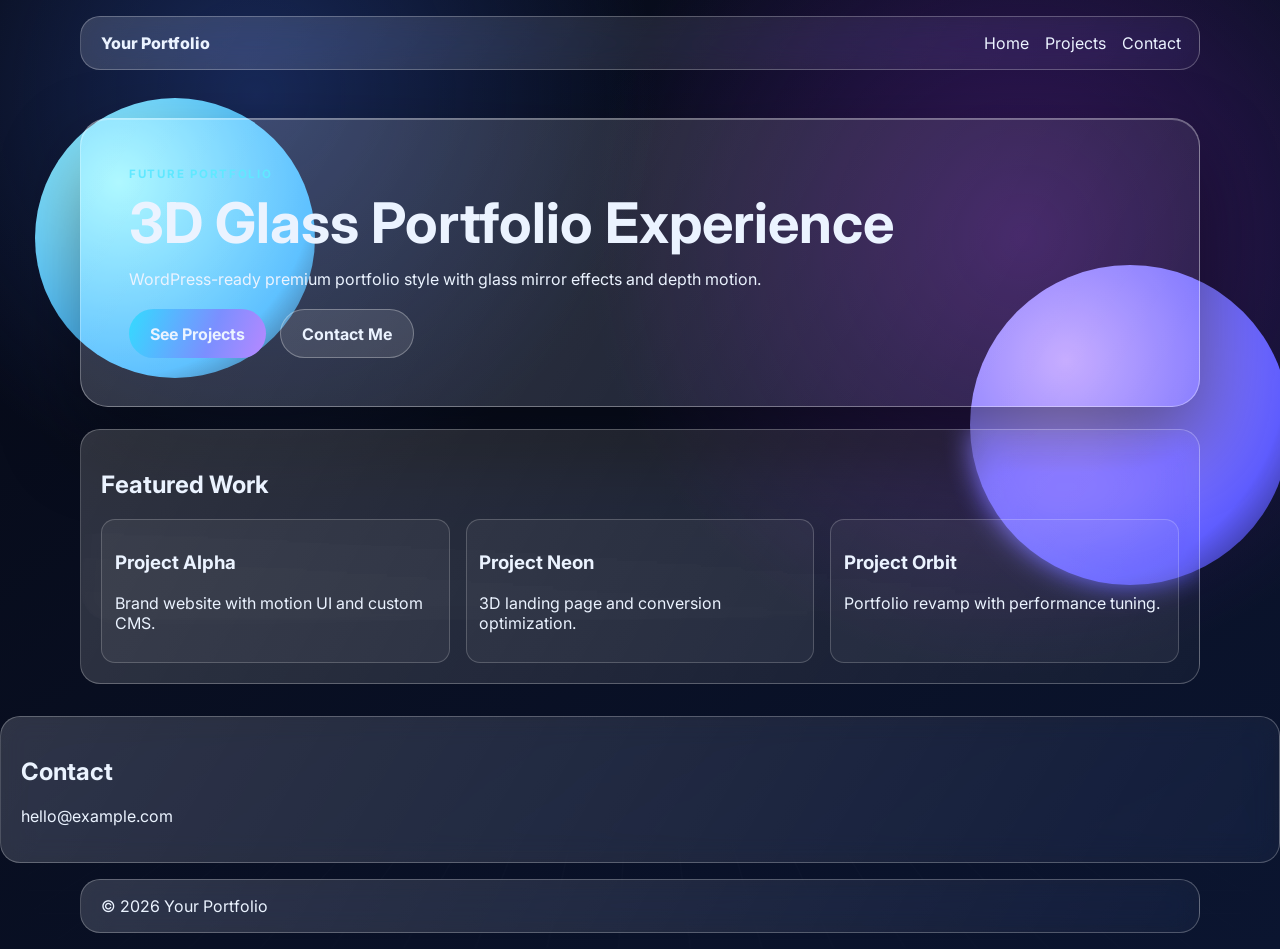
<file: preview.html>
<!doctype html>
<html lang="en">
<head>
  <meta charset="UTF-8" />
  <meta name="viewport" content="width=device-width, initial-scale=1.0" />
  <title>Glassfolio 3D Theme Preview</title>
  <link rel="preconnect" href="https://fonts.googleapis.com" />
  <link rel="preconnect" href="https://fonts.gstatic.com" crossorigin />
  <link href="https://fonts.googleapis.com/css2?family=Inter:wght@400;600;800&display=swap" rel="stylesheet" />
  <link rel="stylesheet" href="assets/css/theme.css" />
</head>
<body>
  <header class="site-header glass-shell">
    <div class="container nav-wrap">
      <a class="brand" href="#">Your Portfolio</a>
      <ul class="nav-menu"><li>Home</li><li>Projects</li><li>Contact</li></ul>
    </div>
  </header>
  <div class="scene-bg"></div>
  <main class="page-main" id="hero">
    <div class="orb orb-1"></div>
    <div class="orb orb-2"></div>
    <section class="glass-panel" id="panel">
      <p class="tag">FUTURE PORTFOLIO</p>
      <h1>3D Glass Portfolio Experience</h1>
      <p>WordPress-ready premium portfolio style with glass mirror effects and depth motion.</p>
      <div class="cta-row"><a class="btn btn-primary" href="#work">See Projects</a><a class="btn btn-ghost" href="#contact">Contact Me</a></div>
    </section>
    <section id="work" class="content-section glass-shell">
      <h2>Featured Work</h2>
      <div class="cards-grid">
        <article class="project-card"><a class="project-link"><h3>Project Alpha</h3><p>Brand website with motion UI and custom CMS.</p></a></article>
        <article class="project-card"><a class="project-link"><h3>Project Neon</h3><p>3D landing page and conversion optimization.</p></a></article>
        <article class="project-card"><a class="project-link"><h3>Project Orbit</h3><p>Portfolio revamp with performance tuning.</p></a></article>
      </div>
    </section>
  </main>
  <section id="contact" class="content-section glass-shell"><h2>Contact</h2><p>hello@example.com</p></section>
  <footer class="site-footer glass-shell"><p style="margin:0;padding:1rem 1.25rem;">© 2026 Your Portfolio</p></footer>
  <script src="assets/js/theme.js"></script>
</body>
</html>
</file>
<file: assets/css/theme.css>
:root {
  --bg-dark: #060915;
  --bg-mid: #0b1530;
  --cyan: #60e8ff;
  --text: #ebf3ff;
}

* { box-sizing: border-box; }

body {
  margin: 0;
  min-height: 100vh;
  font-family: "Inter", system-ui, -apple-system, Segoe UI, Roboto, sans-serif;
  color: var(--text);
  background: radial-gradient(circle at 20% 10%, #182959, transparent 30%),
    radial-gradient(circle at 80% 25%, #37175e, transparent 35%),
    linear-gradient(145deg, var(--bg-dark), var(--bg-mid));
}

a { color: inherit; text-decoration: none; }

.container {
  width: min(1120px, 92vw);
  margin: 0 auto;
}

.glass-shell {
  background: linear-gradient(120deg, rgba(255, 255, 255, 0.16), rgba(255, 255, 255, 0.04));
  border: 1px solid rgba(255, 255, 255, 0.25);
  backdrop-filter: blur(14px) saturate(1.25);
  -webkit-backdrop-filter: blur(14px) saturate(1.25);
  border-radius: 20px;
}

.site-header,
.site-footer {
  position: relative;
  z-index: 10;
  width: min(1120px, 92vw);
  margin: 1rem auto;
}

.nav-wrap {
  display: flex;
  justify-content: space-between;
  align-items: center;
  padding: 1rem 1.25rem;
}

.brand { font-weight: 800; }

.nav-menu {
  display: flex;
  gap: 1rem;
  list-style: none;
  margin: 0;
  padding: 0;
}

.scene-bg {
  pointer-events: none;
  position: fixed;
  inset: 0;
  background-image: linear-gradient(rgba(255, 255, 255, 0.06) 1px, transparent 1px),
    linear-gradient(90deg, rgba(255, 255, 255, 0.06) 1px, transparent 1px);
  background-size: 52px 52px;
  mask-image: radial-gradient(circle at center, black 20%, transparent 80%);
  opacity: 0.22;
  transform: perspective(900px) rotateX(58deg) scale(1.8);
  transform-origin: center 120%;
}

.page-main {
  position: relative;
  z-index: 2;
  width: min(1120px, 92vw);
  margin: 0 auto 2rem;
  display: grid;
  gap: 1.4rem;
  perspective: 1200px;
}

.orb { position: absolute; border-radius: 50%; mix-blend-mode: screen; animation: float 8s ease-in-out infinite; pointer-events: none; }
.orb-1 { width: 280px; height: 280px; top: 2%; left: -4%; background: radial-gradient(circle at 30% 30%, #9ef7ff, #42b6ff 70%, transparent); }
.orb-2 { width: 320px; height: 320px; right: -8%; top: 30%; background: radial-gradient(circle at 30% 30%, #c3a7ff, #5f5dff 70%, transparent); animation-delay: -2.5s; }

.glass-panel {
  isolation: isolate;
  margin-top: 2rem;
  position: relative;
  padding: clamp(1.4rem, 4vw, 3rem);
  border-radius: 28px;
  background: linear-gradient(120deg, rgba(255, 255, 255, 0.18), rgba(255, 255, 255, 0.06));
  border: 1px solid rgba(255, 255, 255, 0.35);
  box-shadow: 0 35px 80px rgba(0, 0, 0, 0.45), inset 0 1px 0 rgba(255, 255, 255, 0.3);
  transform-style: preserve-3d;
  transition: transform 180ms ease-out;
}

.glass-panel::after {
  pointer-events: none;
  z-index: 0;
  content: "";
  position: absolute;
  inset: auto 0 0;
  top: calc(100% + 14px);
  height: 70%;
  transform: scaleY(-1);
  opacity: 0.28;
  filter: blur(2px);
  background: inherit;
  border-radius: inherit;
  mask-image: linear-gradient(to bottom, rgba(0, 0, 0, 0.4), transparent 75%);
}

.glass-panel > * { position: relative; z-index: 1; }

.tag { margin: 0; font-size: 0.72rem; letter-spacing: 0.15em; color: var(--cyan); font-weight: 700; }
h1 { margin: .8rem 0 1rem; font-size: clamp(1.8rem, 5vw, 3.5rem); line-height: 1.05; }

.cta-row { display: flex; gap: .9rem; margin-top: 1.3rem; }
.btn { display: inline-flex; align-items: center; justify-content: center; border-radius: 999px; padding: .82rem 1.3rem; font-weight: 700; cursor: pointer; pointer-events: auto; }
.btn-primary { background: linear-gradient(110deg, #34dbff, #7b8fff 60%, #b788ff); }
.btn-ghost { background: rgba(255, 255, 255, 0.1); border: 1px solid rgba(255, 255, 255, 0.3); }

.content-section { padding: 1.25rem; }
.cards-grid { display: grid; grid-template-columns: repeat(auto-fit, minmax(240px, 1fr)); gap: 1rem; }
.project-card { background: rgba(255,255,255,.05); border: 1px solid rgba(255,255,255,.2); border-radius: 14px; overflow: hidden; }
.project-link { display: block; padding: .8rem; }
.project-thumb img, .single-thumb img { width: 100%; height: auto; display: block; border-radius: 10px; }
.simple-layout { padding-top: 1rem; }
.site-footer p { margin: 0; padding: 1rem 1.25rem; }

@keyframes float { 0%, 100% { transform: translateY(0); } 50% { transform: translateY(-20px); } }

@media (max-width: 760px) {
  .nav-wrap { flex-direction: column; gap: .5rem; }
  .cta-row { flex-direction: column; }
}
</file>
